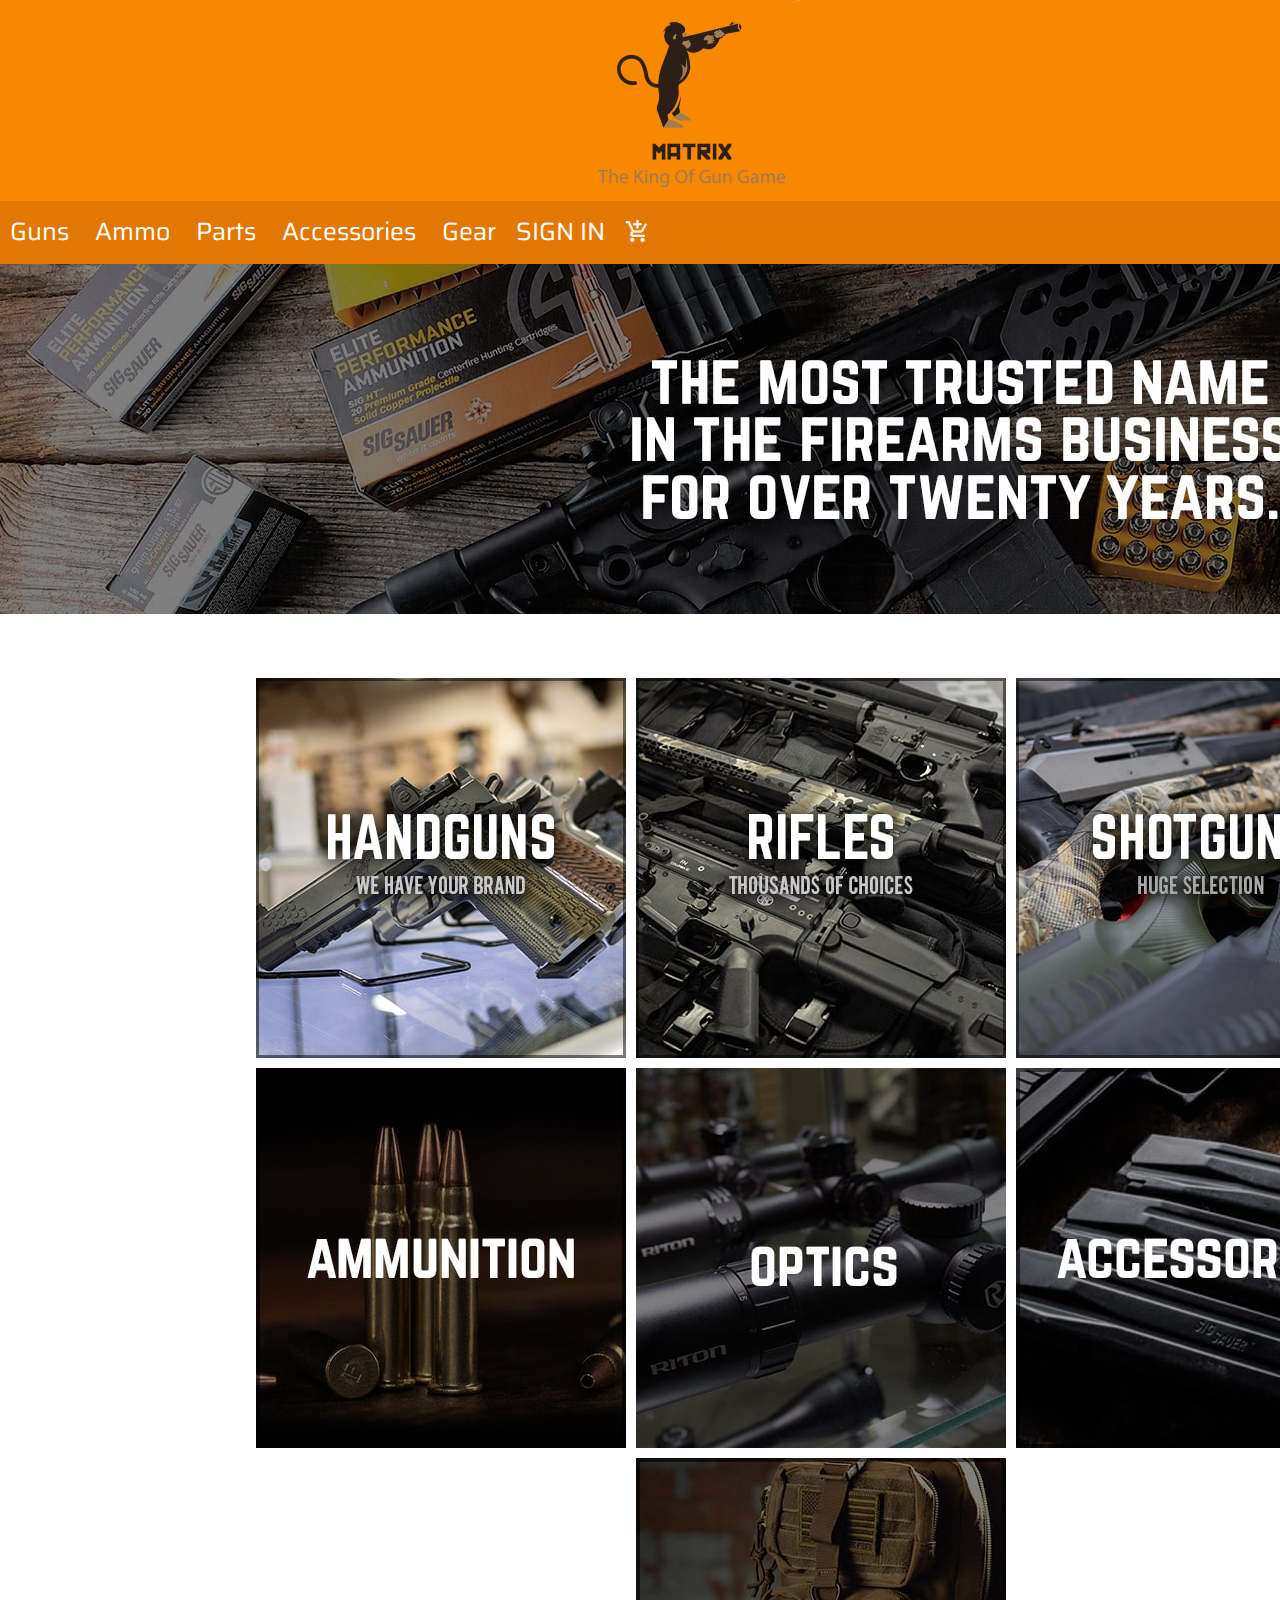
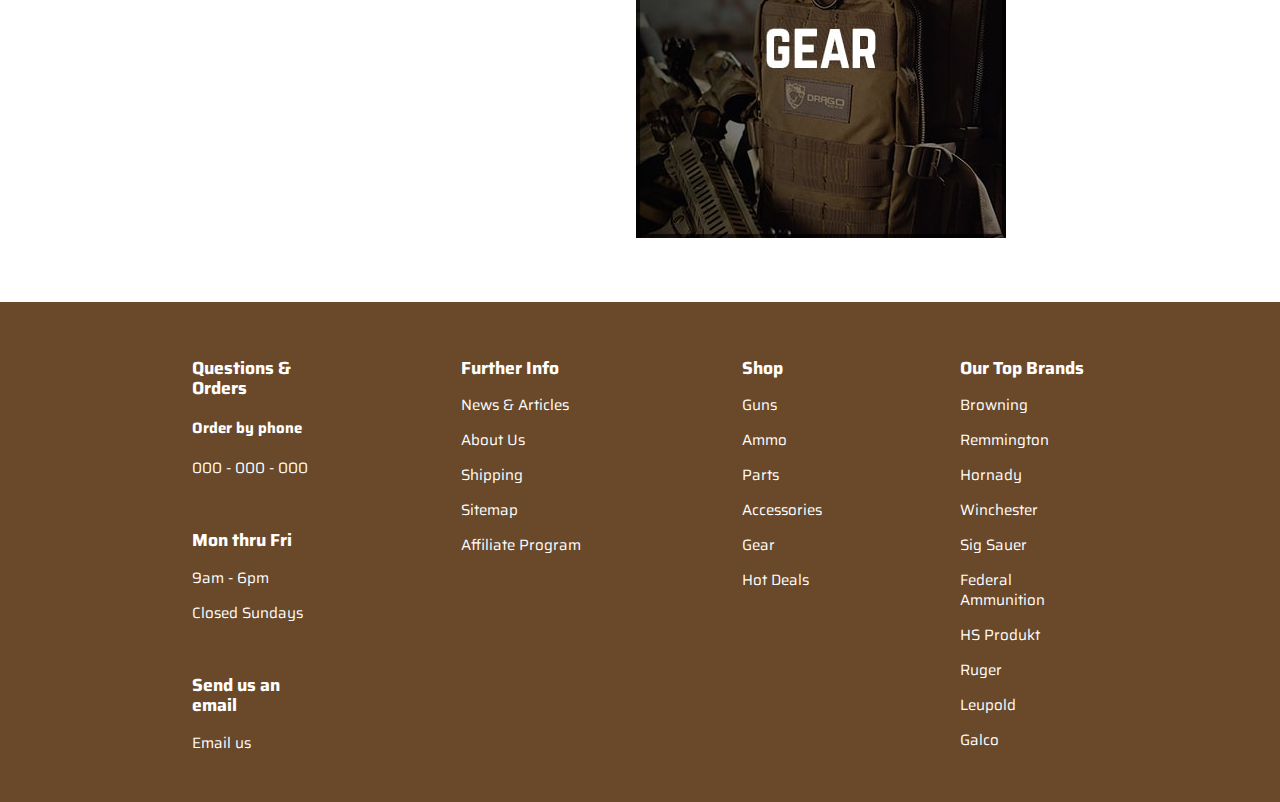
<file: index.html>
<head>
    
  <title>Matrix</title>
  <link rel="stylesheet" href="styles.css">
  <link rel="preconnect" href="https://fonts.gstatic.com">
  <link href="https://fonts.googleapis.com/css2?family=Saira:wght@500&display=swap" rel="stylesheet">
  <link rel="stylesheet" href="https://fonts.googleapis.com/icon?family=Material+Icons">
  


</head>
<body>
<div class="logo">
  <img src="images/logo50.png" alt="logo">
</div>
  <div class="nav">
      <input type="checkbox" id="nav-check">
      <!--<div class="nav-header">
        <div class="nav-title">
          Matrix
        </div>
      </div>-->
      <div class="nav-btn">
        <label for="nav-check">
          <span></span>
          <span></span>
          <span></span>
        </label>
      </div>
      
      <div class="nav-links has-drop-menu hover-menu">
        <a href="#" target="_blank">Guns</a>
        <a href="#" target="_blank">Ammo</a>
        <a href="#" target="_blank">Parts</a>
        <a href="#" target="_blank">Accessories</a>
        <a href="#" target="_blank">Gear</a>
        <a href="#" target="_blank" class="right material-icons">add_shopping_cart</a>
        <a href="#" target="_blank" class="right">SIGN IN</a>
        
        
        
      </div>
      
    </div> 
  <img src="images/second.jpg" alt="second">

  <div class="wrapper">
      <div class="one">
        <a href="handguns.html">
          <img src="images/grid/handguns.jpg" alt="handguns">
        </a>
        </img>
      </div>
      <div class="two">
        <img src="images/grid/rifles.jpg" alt="rifles">
      </div>
      <div class="three">
        <img src="images/grid/shotguns.jpg" alt="shotguns">
      </div>
      <div class="four">
        <img src="images/grid/ammo.jpg" alt="ammo">
      </div>
      <div class="five">
        <img src="images/grid/optics.jpg" alt="">
      </div>
      <div class="six">
        <img src="images/grid/accessories.jpg" alt="">
      </div>
      <div class="seeven">
        <img src="images/grid/nothing.png" alt="">
      </div>
      <div class="eight">
        <img src="images/grid/gear.jpg" alt="">
      </div>
      
  </div>

<div class="bottom">
  <div class="Liste1">
    <h3>Questions & Orders</h2>
    <h4>Order by phone</h3>
    <p>000 - 000 - 000</p>
    <br>
    <h3>Mon thru Fri</h2>
    <p>9am - 6pm</p>
    <p>Closed Sundays</p>
    <br>
    <h3>Send us an email</h3>
    <p>
      <a href="#">Email us</a> 

    </p>


</div>
  <div class="Liste2">
    <h3>Further Info</h2>
    <p>
    <a href="#"> News & Articles</a></p>
    <p> <a href="#">About Us</a></p>
    <p> <a href="#">Shipping</a></p>
    <p> <a href="#">Sitemap</a></p>
    <p> <a href="">Affiliate Program</a></p>
    <br>
  </div>
  <div class="Liste3">
    <h3>Shop</h2>
       
    <p> <a href="#">Guns</a></p>
    <p> <a href="#">Ammo</a></p>
    <p> <a href="#">Parts</a></p>
    <p> <a href="#">Accessories</a></p>
    <p> <a href="#">Gear</a></p>
    <p> <a href="#">Hot Deals</a></p>
    <br>
  </div>
  <div class="Liste4">
    <h3>Our Top Brands</h2>
       
    <p> <a href="#">Browning</a></p>
    <p><a href="#">Remmington</a></p>
    <p><a href="#">Hornady</a></p>
    <p><a href="#">Winchester</a></p>
    <p><a href="#">Sig Sauer</a></p>
    <p><a href="#">Federal Ammunition</a></p>
    <p> <a href="#">HS Produkt</a></p>
    <p><a href="#">Ruger</a></p>
    <p><a href="#">Leupold</a></p>
    <p><a href="#">Galco</a></p>
    <br>
  </div>

</div>


 
    

</body>
</file>
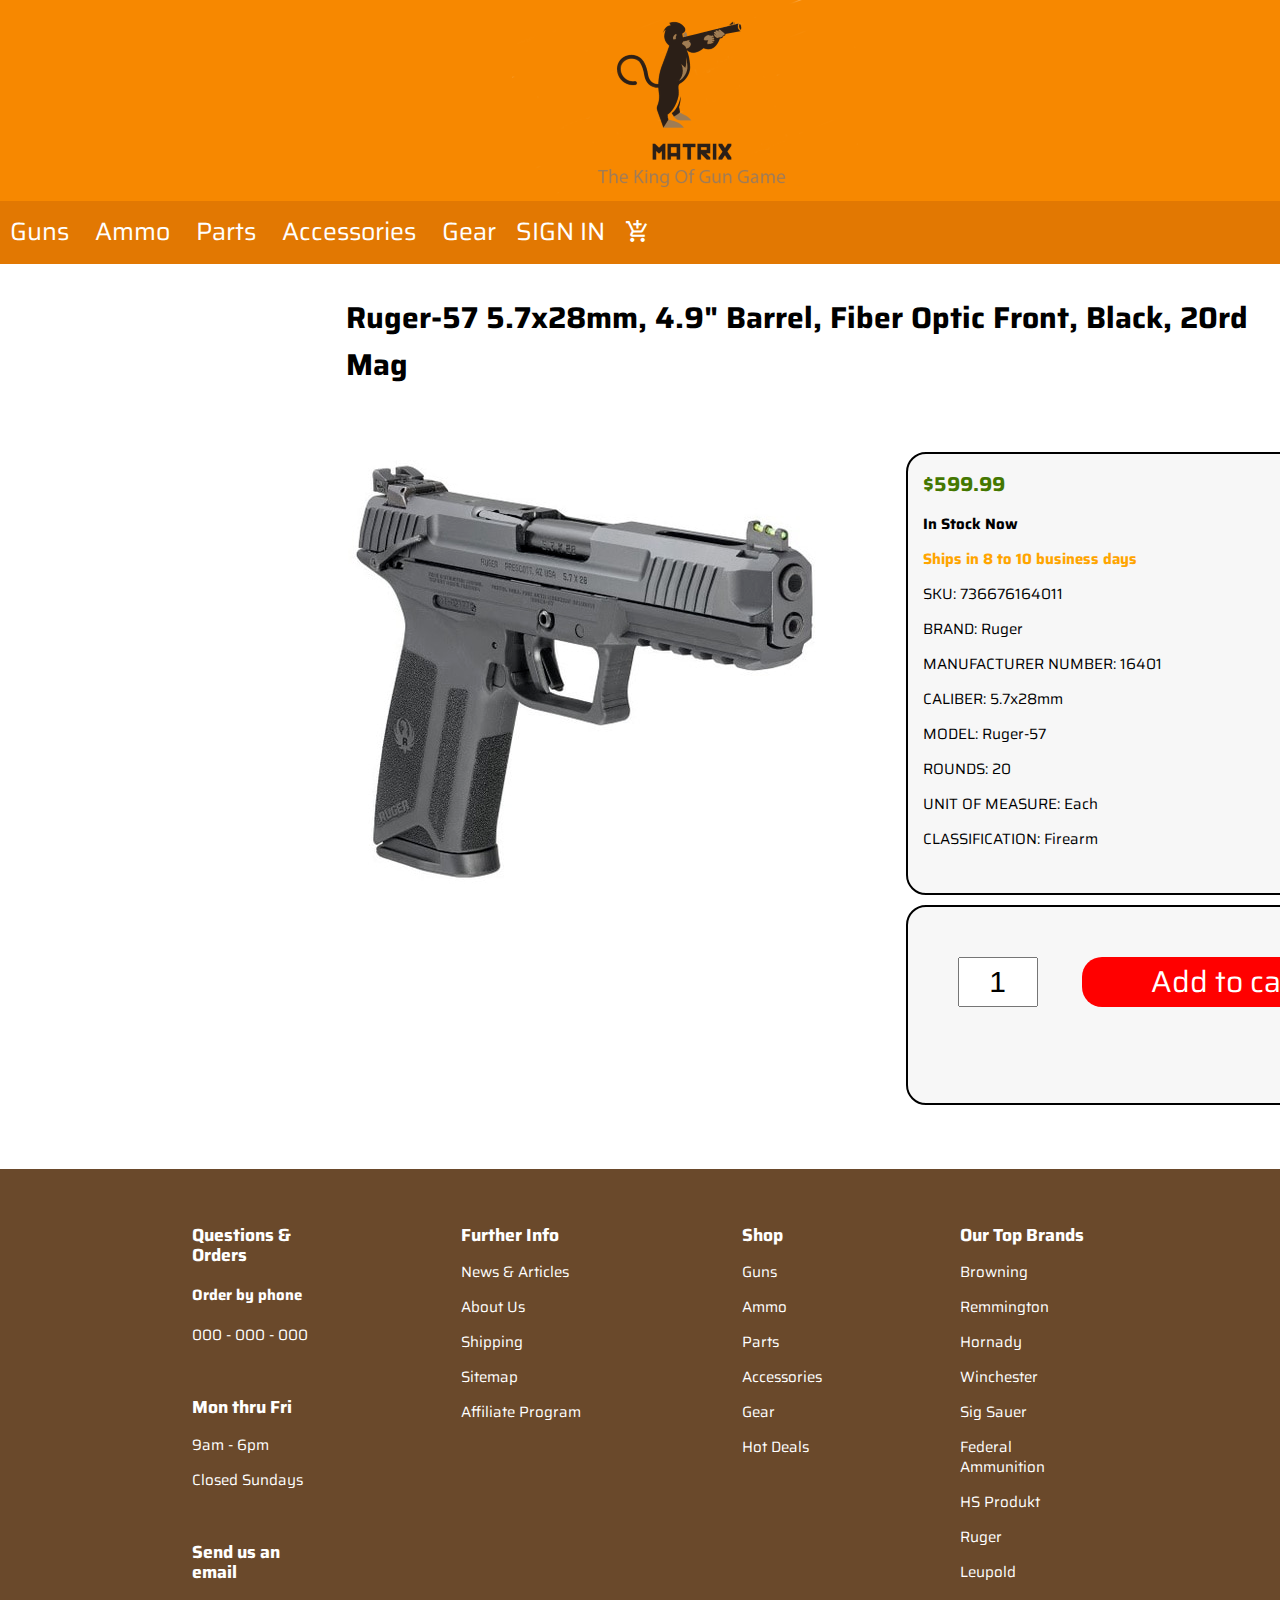
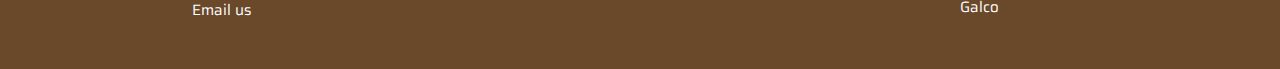
<file: ruger57.html>
<head>
    <title>Matrix</title>
    <link rel="stylesheet" href="ruger.css">
    <link rel="preconnect" href="https://fonts.gstatic.com">
    <link href="https://fonts.googleapis.com/css2?family=Saira:wght@500&display=swap" rel="stylesheet">
    <link rel="stylesheet" href="https://fonts.googleapis.com/icon?family=Material+Icons">
</head>
<body>
    <div class="logo">
        <img src="images/logo50.png" alt="logo">
      </div>
        <div class="nav">
            <input type="checkbox" id="nav-check">
            <!--<div class="nav-header">
              <div class="nav-title">
                Matrix
              </div>
            </div>-->
            <div class="nav-btn">
              <label for="nav-check">
                <span></span>
                <span></span>
                <span></span>
              </label>
            </div>
            
            <div class="nav-links has-drop-menu hover-menu">
              <a href="#" target="_blank">Guns</a>
              <a href="#" target="_blank">Ammo</a>
              <a href="#" target="_blank">Parts</a>
              <a href="#" target="_blank">Accessories</a>
              <a href="#" target="_blank">Gear</a>
              <a href="#" target="_blank" class="right material-icons">add_shopping_cart</a>
              <a href="#" target="_blank" class="right">SIGN IN</a>
              
              
              
            </div>
            
          </div>
          <p class="naslov"><b>Ruger-57 5.7x28mm, 4.9" Barrel, Fiber Optic Front, Black, 20rd Mag</b></p>
          <div class="wrapper">
            <div class="one">
                <img src="images/original/1.png" alt="">
            </div>
            <div class="two">
                <div class="tekst">
                    <p class="cijena"> <b>$599.99</b></p>
                    <p ><b>In Stock Now</b> </p>
                    <p class="ships"><b>Ships in 8 to 10 business days</b> </p>
                    <p>SKU: 736676164011</p>
                    <p>BRAND: Ruger</p>
                    <p>MANUFACTURER NUMBER: 16401</p>
                    <p>CALIBER: 5.7x28mm</p>
                    <p>MODEL: Ruger-57</p>
                    <p>ROUNDS: 20</p>
                    <p>UNIT OF MEASURE: Each</p>
                    <p>CLASSIFICATION: Firearm</p>
                </div>
            </div>
            <div class="three">

            </div>
            <div class="four">
                <div class="input"> 
                    <input type="text" class="input_value" value="1">
                </div>
                <div class="button">
                    <button class="button_text">Add to cart</button>

                </div>

            </div>
            
            
          </div>







          <div class="bottom">
            <div class="Liste1">
              <h3>Questions & Orders</h2>
              <h4>Order by phone</h3>
              <p>000 - 000 - 000</p>
              <br>
              <h3>Mon thru Fri</h2>
              <p>9am - 6pm</p>
              <p>Closed Sundays</p>
              <br>
              <h3>Send us an email</h3>
              <p>
                <a href="#">Email us</a> 
          
              </p>
          
          
          </div>
            <div class="Liste2">
              <h3>Further Info</h2>
              <p>
              <a href="#"> News & Articles</a></p>
              <p> <a href="#">About Us</a></p>
              <p> <a href="#">Shipping</a></p>
              <p> <a href="#">Sitemap</a></p>
              <p> <a href="">Affiliate Program</a></p>
              <br>
            </div>
            <div class="Liste3">
              <h3>Shop</h2>
                 
              <p> <a href="#">Guns</a></p>
              <p> <a href="#">Ammo</a></p>
              <p> <a href="#">Parts</a></p>
              <p> <a href="#">Accessories</a></p>
              <p> <a href="#">Gear</a></p>
              <p> <a href="#">Hot Deals</a></p>
              <br>
            </div>
            <div class="Liste4">
              <h3>Our Top Brands</h2>
                 
              <p> <a href="#">Browning</a></p>
              <p><a href="#">Remmington</a></p>
              <p><a href="#">Hornady</a></p>
              <p><a href="#">Winchester</a></p>
              <p><a href="#">Sig Sauer</a></p>
              <p><a href="#">Federal Ammunition</a></p>
              <p> <a href="#">HS Produkt</a></p>
              <p><a href="#">Ruger</a></p>
              <p><a href="#">Leupold</a></p>
              <p><a href="#">Galco</a></p>
              <br>
            </div>
          
          </div>
</body>
</file>
<file: styles.css>
*{
  box-sizing: border-box;
}

body {
  margin: 0px;
  font-family: 'Saira', sans-serif;
  
}
.logo{
  background-color: #F78800;
  padding: 0% 40% 0%;
  
  
}

.nav {
  height: 63px;
  width: 100%;
  background-color: #e27802;
  position: relative;
  
}

.nav > .nav-header {
  display: inline;
}

.nav > .nav-header > .nav-title {
  display: inline-block;
  font-size: 22px;
  color: white;
  padding: 10px 10px 10px 10px;
}

.nav > .nav-btn {
  display: none;
}

.nav > .nav-links {
  display: inline;
  float:inline-start;
  font-size: 25px;
}
.nav>.nav-links>.right{
  float: right;
  display: inline;
  font-size: 25px;
}

.nav > .nav-links > a {
  display: inline-block;
  padding: 11px 10px 13px 10px;
  text-decoration: none;
  color: white;
}

.nav > .nav-links > a:hover {
  background-color: rgba(0, 0, 0, 0.3);
}

.nav > #nav-check {
  display: none;
}

@media (max-width:600px) {
  .nav > .nav-btn {
    display: inline-block;
    position: absolute;
    right: 0px;
    top: 0px;
  }
  .nav > .nav-btn > label {
    display: inline-block;
    width: 50px;
    height: 50px;
    padding: 13px;
  }
  .nav > .nav-btn > label:hover,.nav  #nav-check:checked ~ .nav-btn > label {
    background-color: rgba(0, 0, 0, 0.3);
  }
  .nav > .nav-btn > label > span {
    display: block;
    width: 25px;
    height: 10px;
    border-top: 2px solid #eee;
  }
  .nav > .nav-links {
    position: absolute;
    display: block;
    width: 100%;
    background-color: #333;
    height: 0px;
    transition: all 0.3s ease-in;
    overflow-y: hidden;
    top: 50px;
    left: 0px;
  }
  .nav > .nav-links > a {
    display: block;
    width: 100%;
  }
  .nav > #nav-check:not(:checked) ~ .nav-links {
    height: 0px;
  }
  .nav > #nav-check:checked ~ .nav-links {
    height: calc(100vh - 50px);
    overflow-y: auto;
  }
}
.material-icons{
  margin-top: 7px;
}

.wrapper {
  display: grid;
  grid-template-columns: repeat(3, 1fr);
  gap: 10px;
  margin-top: 5%;
  grid-auto-rows: minmax(5px, auto);
  width: 500px;
  padding: 0% 20% 5%;
  
  
  
}
.bottom{
  background-color: #6a492b;
  height: 500px;
  font-size: 15px;
  
}
.Liste1{
  padding-top: 3%;
  padding-left: 15%;
  color: white;
  line-height: 20px;
  float: left;
  
  width: 25%;
}
.Liste2{
  padding-top: 3%;
  padding-left: 11%;
  color: white;
  line-height: 20px;
  float: left;
  
  width: 25%;
}
.Liste3{
  padding-top: 3%;
  padding-left: 8%;
  color: white;
  line-height: 20px;
  float: left;
  
  width: 25%;
}
.Liste4{
  padding-top: 3%;
  padding-right: 15%;
  color: white;
  line-height: 20px;
  float: left;
  
  width: 25%;
}
a:link, a:visited {
  text-decoration: none;
  color: white;
}
a:hover{
  color: #372516;
}
</file>
<file: ruger.css>
*{
    box-sizing: border-box;
  }
  
  body {
    margin: 0px;
    font-family: 'Saira', sans-serif;
    
  }
  .logo{
    background-color: #F78800;
    padding: 0% 40% 0%;
    
    
  }
  
  .nav {
    height: 63px;
    width: 100%;
    background-color: #e27802;
    position: relative;
    
  }
  
  .nav > .nav-header {
    display: inline;
  }
  
  .nav > .nav-header > .nav-title {
    display: inline-block;
    font-size: 22px;
    color: white;
    padding: 10px 10px 10px 10px;
  }
  
  .nav > .nav-btn {
    display: none;
  }
  
  .nav > .nav-links {
    display: inline;
    float:inline-start;
    font-size: 25px;
  }
  .nav>.nav-links>.right{
    float: right;
    display: inline;
    font-size: 25px;
  }
  
  .nav > .nav-links > a {
    display: inline-block;
    padding: 11px 10px 13px 10px;
    text-decoration: none;
    color: white;
  }
  
  .nav > .nav-links > a:hover {
    background-color: rgba(0, 0, 0, 0.3);
  }
  
  .nav > #nav-check {
    display: none;
  }
  
  @media (max-width:600px) {
    .nav > .nav-btn {
      display: inline-block;
      position: absolute;
      right: 0px;
      top: 0px;
    }
    .nav > .nav-btn > label {
      display: inline-block;
      width: 50px;
      height: 50px;
      padding: 13px;
    }
    .nav > .nav-btn > label:hover,.nav  #nav-check:checked ~ .nav-btn > label {
      background-color: rgba(0, 0, 0, 0.3);
    }
    .nav > .nav-btn > label > span {
      display: block;
      width: 25px;
      height: 10px;
      border-top: 2px solid #eee;
    }
    .nav > .nav-links {
      position: absolute;
      display: block;
      width: 100%;
      background-color: #333;
      height: 0px;
      transition: all 0.3s ease-in;
      overflow-y: hidden;
      top: 50px;
      left: 0px;
    }
    .nav > .nav-links > a {
      display: block;
      width: 100%;
    }
    .nav > #nav-check:not(:checked) ~ .nav-links {
      height: 0px;
    }
    .nav > #nav-check:checked ~ .nav-links {
      height: calc(100vh - 50px);
      overflow-y: auto;
    }
  }
  .material-icons{
    margin-top: 7px;
  }
  
  .wrapper {
    display: grid;
    grid-template-columns: repeat(2, 1fr);
    gap: 10px;
    margin-top: 5%;
    grid-auto-rows: minmax(5px, auto);
    width: 500px;
    padding: 0% 20% 5%;
    
    
    
  }
  .bottom{
    background-color: #6a492b;
    height: 500px;
    font-size: 15px;
    
  }
  .Liste1{
    padding-top: 3%;
    padding-left: 15%;
    color: white;
    line-height: 20px;
    float: left;
    
    width: 25%;
  }
  .Liste2{
    padding-top: 3%;
    padding-left: 11%;
    color: white;
    line-height: 20px;
    float: left;
    
    width: 25%;
  }
  .Liste3{
    padding-top: 3%;
    padding-left: 8%;
    color: white;
    line-height: 20px;
    float: left;
    
    width: 25%;
  }
  .Liste4{
    padding-top: 3%;
    padding-right: 15%;
    color: white;
    line-height: 20px;
    float: left;
    
    width: 25%;
  }
  a:link, a:visited {
    text-decoration: none;
    color: white;
  }
  a:hover{
    color: #372516;
  }

  .gun{
      padding-top: 10%;
      padding-bottom: 10%;
      padding-left: 20%;
      background-color: black;
      width: 50%;
  }
  .two{
    
    width: 500px;
    border: 2px solid black;
    background-color: #F7F7F7;
    border-radius: 20px;

  }
  .tekst{
    padding-left: 3%;
    font-size: 15;
    line-height: 20px;
  }
  .cijena{
    font-size: 20px;
    color: #447700;
  }
  .naslov{
    padding-left: 27%;
    font-size: 30px;
  }
  .ships{
    color: orange;
  }
  
  .four{
      height: 200px;
      background-color: #F7F7F7;
      border: 2px solid black;
      border-radius: 20px;
  }
  .input_value{
      width: 80px;
      height: 50px;
      font-size: 30px;
      text-align: center;
      float: left;
      
  }
  .input{
      padding-left: 10%;
      padding-top: 10%;
      
  }
  .button{
      padding-left: 35%;
  }
  .button_text{
    background-color: red;
    color: white;
    width: 290px;
    height: 50px;
    font-size: 30px;
    text-align: center;
    font-family: 'Saira', sans-serif;
    border-radius: 20px;
    border: 0;
    padding-bottom: 10%;
  }
</file>
